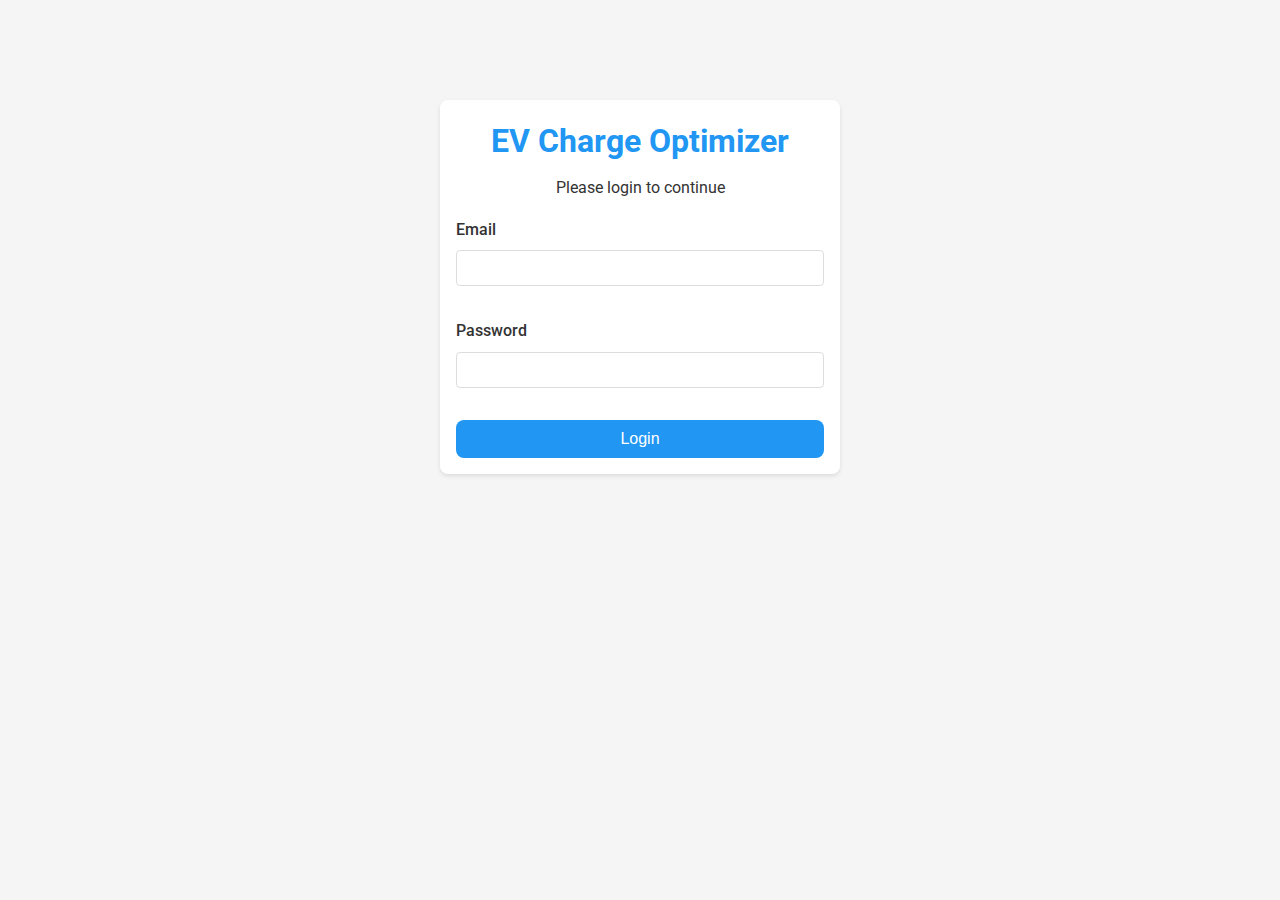
<file: frontend/login.html>
<!DOCTYPE html>
<html lang="en">
<head>
    <meta charset="UTF-8">
    <meta name="viewport" content="width=device-width, initial-scale=1.0">
    <title>Login - EV Charge Optimizer</title>
    <link rel="stylesheet" href="css/styles.css">
    <link href="https://fonts.googleapis.com/css2?family=Roboto:wght@300;400;500;700&display=swap" rel="stylesheet">
    <link href="https://fonts.googleapis.com/icon?family=Material+Icons" rel="stylesheet">
    <style>
        .login-container {
            max-width: 400px;
            margin: 100px auto;
            padding: var(--spacing);
            background-color: var(--card-background);
            border-radius: var(--border-radius);
            box-shadow: 0 2px 4px rgba(0, 0, 0, 0.1);
        }

        .login-header {
            text-align: center;
            margin-bottom: var(--spacing);
        }

        .login-header h1 {
            color: var(--primary-color);
            margin-bottom: 8px;
        }

        .login-form {
            display: flex;
            flex-direction: column;
            gap: var(--spacing);
        }

        .error-message {
            color: #d32f2f;
            margin-top: 8px;
            display: none;
        }
    </style>
</head>
<body>
    <div class="login-container">
        <div class="login-header">
            <h1>EV Charge Optimizer</h1>
            <p>Please login to continue</p>
        </div>
        <form class="login-form" id="loginForm">
            <div class="form-group">
                <label for="email">Email</label>
                <input type="email" id="email" required>
            </div>
            <div class="form-group">
                <label for="password">Password</label>
                <input type="password" id="password" required>
            </div>
            <button type="submit" class="btn primary">Login</button>
            <div id="errorMessage" class="error-message"></div>
        </form>
    </div>

    <script src="js/auth.js"></script>
    <script>
        document.getElementById('loginForm').addEventListener('submit', async (e) => {
            e.preventDefault();
            const email = document.getElementById('email').value;
            const password = document.getElementById('password').value;
            const errorMessage = document.getElementById('errorMessage');

            try {
                await authService.login(email, password);
                window.location.href = '/index.html';
            } catch (error) {
                errorMessage.textContent = 'Invalid email or password';
                errorMessage.style.display = 'block';
            }
        });
    </script>
</body>
</html>
</file>
<file: frontend/css/styles.css>
:root {
    --primary-color: #2196f3;
    --secondary-color: #1976d2;
    --background-color: #f5f5f5;
    --card-background: #ffffff;
    --text-color: #333333;
    --border-radius: 8px;
    --spacing: 16px;
}

* {
    margin: 0;
    padding: 0;
    box-sizing: border-box;
}

body {
    font-family: 'Roboto', sans-serif;
    background-color: var(--background-color);
    color: var(--text-color);
    line-height: 1.6;
}

/* Navbar Styles */
.navbar {
    background-color: var(--primary-color);
    padding: var(--spacing);
    display: flex;
    justify-content: space-between;
    align-items: center;
    box-shadow: 0 2px 4px rgba(0, 0, 0, 0.1);
}

.navbar-brand h1 {
    color: white;
    font-size: 1.5rem;
    font-weight: 500;
}

.navbar-menu {
    display: flex;
    gap: var(--spacing);
}

.nav-btn {
    background: none;
    border: none;
    color: white;
    display: flex;
    align-items: center;
    gap: 8px;
    padding: 8px 16px;
    cursor: pointer;
    border-radius: var(--border-radius);
    transition: background-color 0.3s;
}

.nav-btn:hover {
    background-color: var(--secondary-color);
}

.nav-btn.active {
    background-color: var(--secondary-color);
}

/* Main Content Styles */
main {
    max-width: 1200px;
    margin: 0 auto;
    padding: var(--spacing);
}

.section {
    display: none;
    animation: fadeIn 0.3s ease-in-out;
}

.section.active {
    display: block;
}

/* Dashboard Styles */
.dashboard-grid {
    display: grid;
    grid-template-columns: repeat(auto-fit, minmax(300px, 1fr));
    gap: var(--spacing);
    margin-top: var(--spacing);
}

.card {
    background-color: var(--card-background);
    border-radius: var(--border-radius);
    padding: var(--spacing);
    box-shadow: 0 2px 4px rgba(0, 0, 0, 0.1);
}

.card h3 {
    margin-bottom: var(--spacing);
    color: var(--primary-color);
}

/* Route Planner Styles */
.route-form {
    max-width: 600px;
    margin: var(--spacing) auto;
    background-color: var(--card-background);
    padding: var(--spacing);
    border-radius: var(--border-radius);
    box-shadow: 0 2px 4px rgba(0, 0, 0, 0.1);
}

.form-group {
    margin-bottom: var(--spacing);
}

.form-group label {
    display: block;
    margin-bottom: 8px;
    font-weight: 500;
}

.form-group input,
.form-group select {
    width: 100%;
    padding: 8px;
    border: 1px solid #ddd;
    border-radius: 4px;
    font-size: 1rem;
}

.btn {
    padding: 10px 20px;
    border: none;
    border-radius: var(--border-radius);
    cursor: pointer;
    font-size: 1rem;
    transition: background-color 0.3s;
}

.btn.primary {
    background-color: var(--primary-color);
    color: white;
}

.btn.primary:hover {
    background-color: var(--secondary-color);
}

/* Profile Styles */
.profile-content {
    max-width: 600px;
    margin: var(--spacing) auto;
    background-color: var(--card-background);
    padding: var(--spacing);
    border-radius: var(--border-radius);
    box-shadow: 0 2px 4px rgba(0, 0, 0, 0.1);
}

.profile-info {
    display: flex;
    align-items: center;
    gap: var(--spacing);
}

.profile-avatar {
    font-size: 64px;
    color: var(--primary-color);
}

.profile-details h3 {
    margin-bottom: 8px;
    color: var(--primary-color);
}

/* Route Result Styles */
.route-result {
    margin-top: var(--spacing);
    padding: var(--spacing);
    background-color: var(--card-background);
    border-radius: var(--border-radius);
    box-shadow: 0 2px 4px rgba(0, 0, 0, 0.1);
}

/* Animations */
@keyframes fadeIn {
    from {
        opacity: 0;
        transform: translateY(10px);
    }
    to {
        opacity: 1;
        transform: translateY(0);
    }
}

/* Responsive Design */
@media (max-width: 768px) {
    .navbar {
        flex-direction: column;
        gap: var(--spacing);
    }

    .navbar-menu {
        flex-wrap: wrap;
        justify-content: center;
    }

    .dashboard-grid {
        grid-template-columns: 1fr;
    }
}

/* Algorithm Steps Styles */
.algorithm-steps {
    margin-top: var(--spacing);
    padding: var(--spacing);
    background-color: var(--card-background);
    border-radius: var(--border-radius);
    box-shadow: 0 2px 4px rgba(0, 0, 0, 0.1);
}

.steps-container {
    margin: var(--spacing) 0;
    padding: var(--spacing);
    background-color: var(--background-color);
    border-radius: var(--border-radius);
    min-height: 200px;
}

.step-controls {
    display: flex;
    gap: var(--spacing);
    justify-content: center;
}

.step-node {
    display: inline-block;
    padding: 8px 16px;
    margin: 4px;
    border-radius: 4px;
    background-color: var(--card-background);
    box-shadow: 0 1px 3px rgba(0, 0, 0, 0.1);
}

.step-node.current {
    background-color: var(--primary-color);
    color: white;
}

.step-node.visited {
    background-color: #e3f2fd;
    border: 1px solid var(--primary-color);
}

.step-node.unvisited {
    background-color: #f5f5f5;
    border: 1px solid #ddd;
}

.step-node.distance {
    font-size: 0.8em;
    color: #666;
}

.step-info {
    margin-bottom: var(--spacing);
    padding: var(--spacing);
    background-color: #f8f9fa;
    border-radius: var(--border-radius);
}

.step-info h4 {
    margin-bottom: 8px;
    color: var(--primary-color);
}

.step-info p {
    margin: 4px 0;
}
</file>
